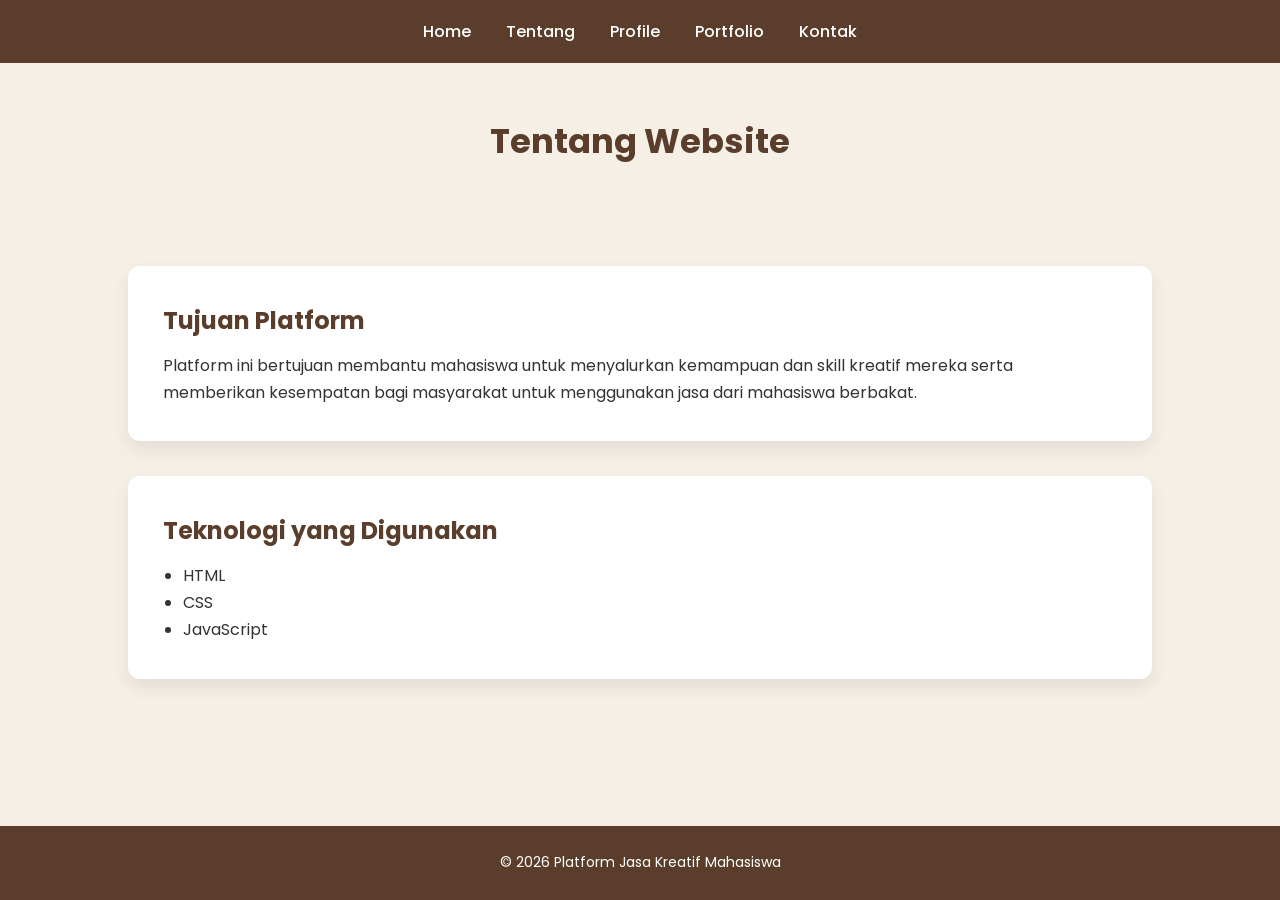
<file: about.html>
<!DOCTYPE html>
<html lang="id">
<head>
    <meta charset="UTF-8">
    <title>About</title>

    <!-- CSS -->
    <link rel="stylesheet" href="css/style.css">

    <!-- Google Font -->
    <link href="https://fonts.googleapis.com/css2?family=Poppins:wght@300;400;500;600;700&display=swap" rel="stylesheet">
</head>

<body>

<!-- Navbar -->
<nav>
    <ul>
        <li><a href="index.html">Home</a></li>
        <li><a href="about.html">Tentang</a></li>
        <li><a href="profile.html">Profile</a></li>
        <li><a href="portfolio.html">Portfolio</a></li>
        <li><a href="contact.html">Kontak</a></li>

    </ul>
</nav>

<!-- Header -->
<header>
    <h1>Tentang Website</h1>
</header>

<main>
    <div class="container">

    <div class="content-box">
        <h2>Tujuan Platform</h2>
        <p>
            Platform ini bertujuan membantu mahasiswa untuk menyalurkan kemampuan
            dan skill kreatif mereka serta memberikan kesempatan bagi masyarakat
            untuk menggunakan jasa dari mahasiswa berbakat.
        </p>
    </div>

    <div class="content-box">
        <h2>Teknologi yang Digunakan</h2>
        <ul>
            <li>HTML</li>
            <li>CSS</li>
            <li>JavaScript</li>
        </ul>
    </div>

</div>
</main>
<!-- Footer -->
<footer>
    <p>© 2026 Platform Jasa Kreatif Mahasiswa</p>
</footer>

</body>
</html>
</file>
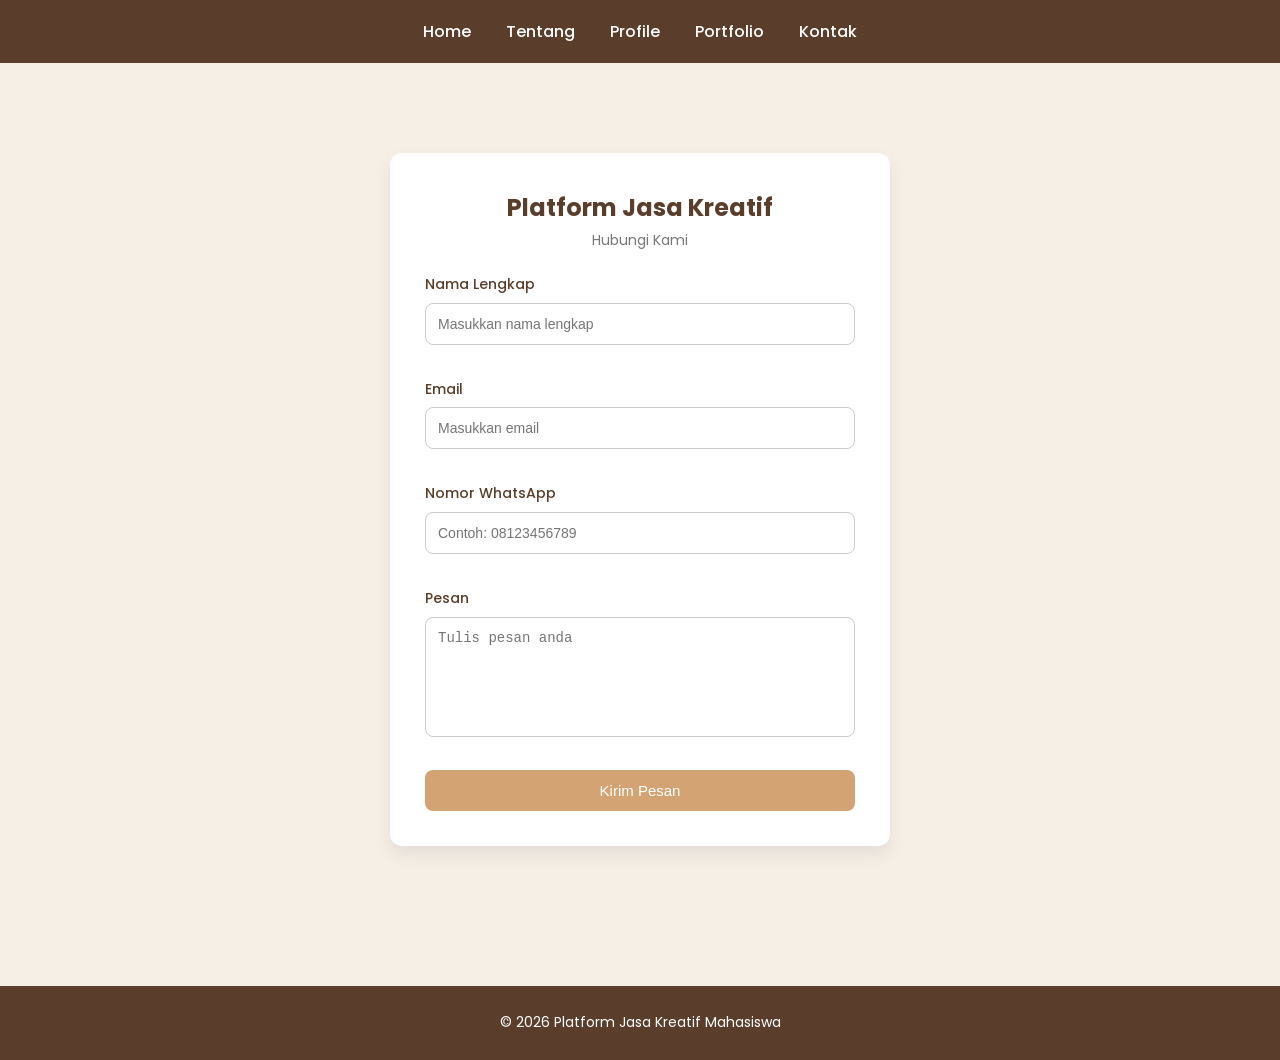
<file: contact.html>
<!DOCTYPE html>
<html lang="id">
<head>
    <meta charset="UTF-8">
    <title>Contact</title>

    <!-- CSS -->
    <link rel="stylesheet" href="css/style.css">

    <!-- Google Font -->
    <link href="https://fonts.googleapis.com/css2?family=Poppins:wght@300;400;500;600;700&display=swap" rel="stylesheet">
</head>

<body>

<!-- Navbar -->
<nav>
    <ul>
        <li><a href="index.html">Home</a></li>
        <li><a href="about.html">Tentang</a></li>
        <li><a href="profile.html">Profile</a></li>
        <li><a href="portfolio.html">Portfolio</a></li>
        <li><a href="contact.html">Kontak</a></li>

    </ul>
</nav>

<main>
    <header>

    <div class="contact-card">

        <h2>Platform Jasa Kreatif</h2>
        <p class="contact-subtitle">Hubungi Kami</p>

        <form>

            <div class="form-group">
                <label>Nama Lengkap</label>
                <input type="text" placeholder="Masukkan nama lengkap">
            </div>

            <div class="form-group">
                <label>Email</label>
                <input type="email" placeholder="Masukkan email">
            </div>

            <div class="form-group">
                <label>Nomor WhatsApp</label>
                <input type="tel" placeholder="Contoh: 08123456789">
            </div>

            <div class="form-group">
                <label>Pesan</label>
                <textarea placeholder="Tulis pesan anda"></textarea>
            </div>

            <button type="submit">Kirim Pesan</button>

        </form>

    </div>

</header>
</main>
<!-- Footer -->
<footer>
    <p>© 2026 Platform Jasa Kreatif Mahasiswa</p>
</footer>

</body>
</html>
</file>
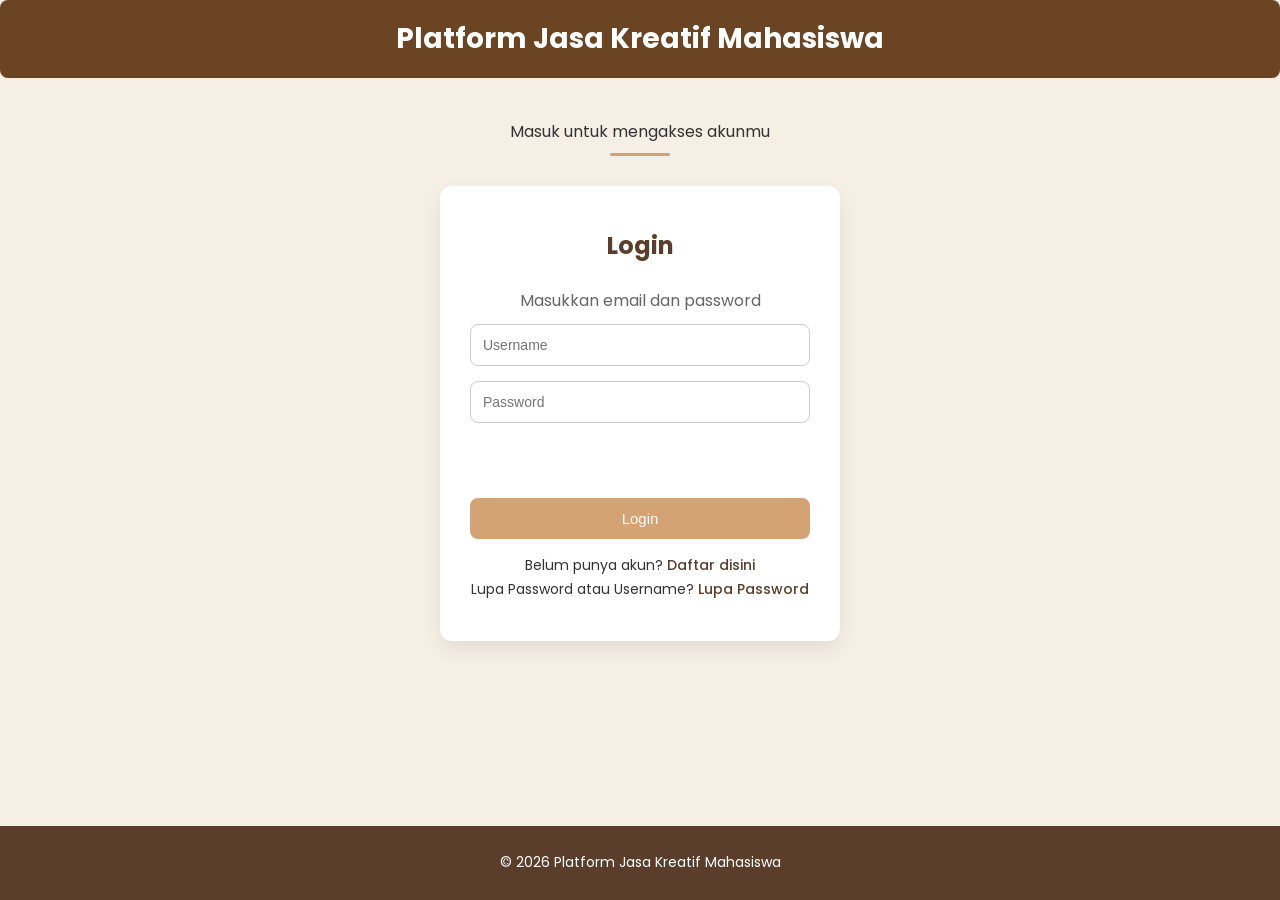
<file: login.html>
<!DOCTYPE html>
<html lang="id">
<head>
    <meta charset="UTF-8">
    <meta name="viewport" content="width=device-width, initial-scale=1.0">
    <title>Login - Platform Jasa Kreatif Mahasiswa</title>

  
    <link rel="stylesheet" href="css/style.css">

    <link href="https://fonts.googleapis.com/css2?family=Poppins:wght@300;400;500;600&display=swap" rel="stylesheet">
</head>

<body>

<main>

<!-- Header -->
<div class="title-box">
    <h1>Platform Jasa Kreatif Mahasiswa</h1>
</div>

<p class="subtitle">Masuk untuk mengakses akunmu</p>

<!-- Login Section -->
<div class="login-container">

    <div class="login-box">
        <h2>Login</h2>
        <p>Masukkan email dan password</p>

        <form id="loginForm">
            <input type="text" id="username" placeholder="Username" required>
            <input type="password" id="password" placeholder="Password" required>

            <button type="submit">Login</button>
        </form>

        <div class="register-link">
            Belum punya akun? <a href="register.html">Daftar disini</a><br>
            Lupa Password atau Username? <a href="lupapassword.html">Lupa Password</a>
        </div>

    </div>

</div>

</main>

<!-- Footer -->
<footer>
    <p>© 2026 Platform Jasa Kreatif Mahasiswa</p>
</footer>

<!-- JavaScript -->
<script src="assets/js/validasi.js"></script>

</body>
</html>
</file>
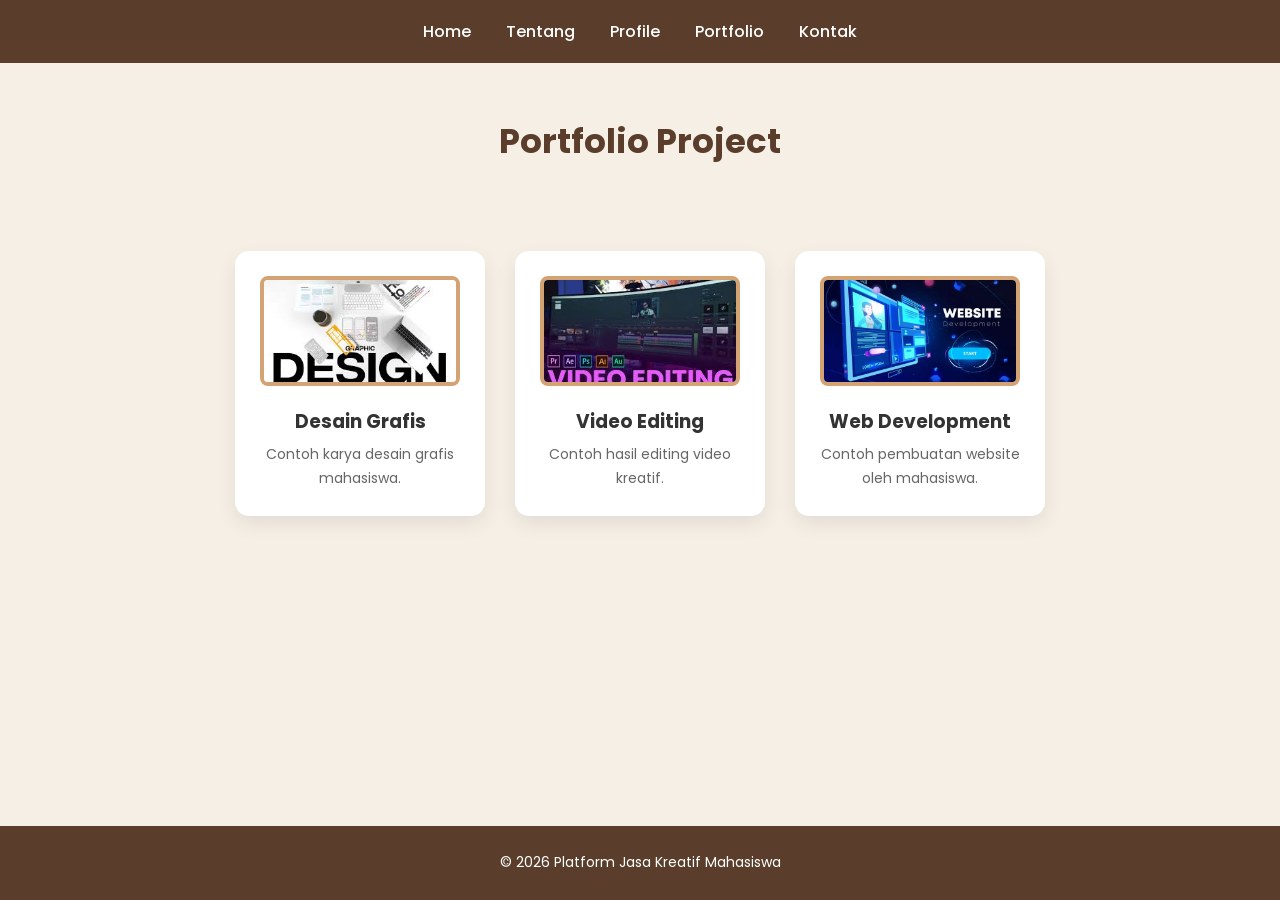
<file: portfolio.html>
<!DOCTYPE html>
<html lang="id">
<head>
    <meta charset="UTF-8">
    <title>Portfolio - Platform Jasa Kreatif Mahasiswa</title>

   
    <link rel="stylesheet" href="css/style.css">

  
    <link href="https://fonts.googleapis.com/css2?family=Poppins:wght@300;400;500;600;700&display=swap" rel="stylesheet">
</head>

<body>


<nav>
    <ul>
        <li><a href="index.html">Home</a></li>
        <li><a href="about.html">Tentang</a></li>
        <li><a href="profile.html">Profile</a></li>
        <li><a href="portfolio.html">Portfolio</a></li>
        <li><a href="contact.html">Kontak</a></li>

    </ul>
</nav>


<header>
    <h1>Portfolio Project</h1>
</header>


<main>

<div class="container">

    <div class="card-container">

        <div class="card portfolio-card">
            <img src="assets/images/project1.jpg" alt="Project Desain Grafis">
            <h3>Desain Grafis</h3>
            <p>Contoh karya desain grafis mahasiswa.</p>
        </div>

        <div class="card portfolio-card">
            <img src="assets/images/project2.jpg" alt="Project Video Editing">
            <h3>Video Editing</h3>
            <p>Contoh hasil editing video kreatif.</p>
        </div>

        <div class="card portfolio-card">
            <img src="assets/images/project3.jpg" alt="Project Web Development">
            <h3>Web Development</h3>
            <p>Contoh pembuatan website oleh mahasiswa.</p>
        </div>

    </div>

</div>

</main>

<!-- Footer -->
<footer>
    <p>© 2026 Platform Jasa Kreatif Mahasiswa</p>
</footer>

</body>
</html>
</file>
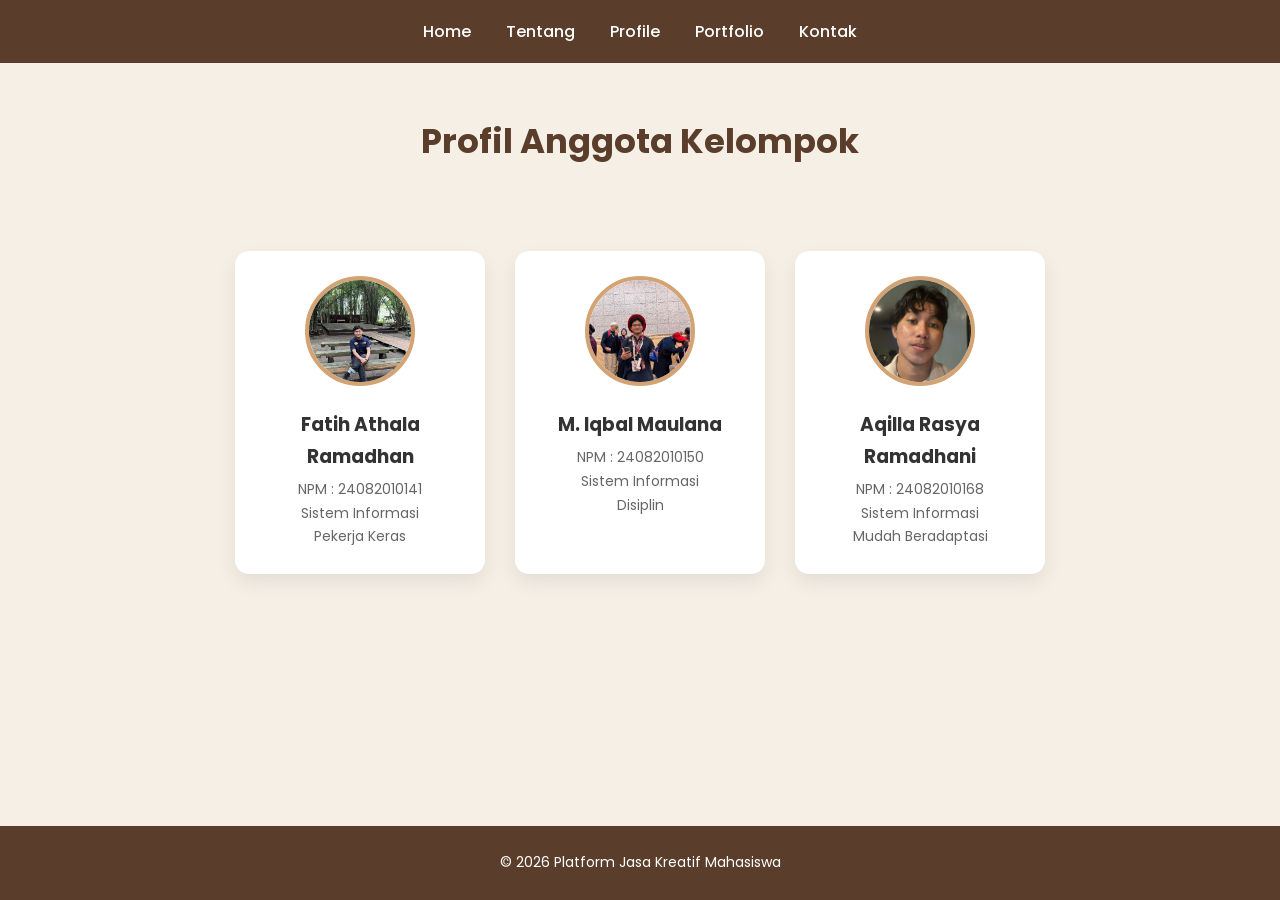
<file: profile.html>
<!DOCTYPE html>
<html lang="id">
<head>
    <meta charset="UTF-8">
    <title>Profile</title>

    <!-- CSS -->
    <link rel="stylesheet" href="css/style.css">

    <!-- Font -->
    <link href="https://fonts.googleapis.com/css2?family=Poppins:wght@300;400;500;600;700&display=swap" rel="stylesheet">
</head>

<body>

<!-- Navbar -->
<nav>
    <ul>
        <li><a href="index.html">Home</a></li>
        <li><a href="about.html">Tentang</a></li>
        <li><a href="profile.html">Profile</a></li>
        <li><a href="portfolio.html">Portfolio</a></li>
        <li><a href="contact.html">Kontak</a></li>
     
    </ul>
</nav>

<!-- Header -->
<header>
    <h1>Profil Anggota Kelompok</h1>
</header>

<main>
    <div class="container">

    <div class="card-container">

        <div class="card">
            <img src="assets/images/fatih.jpeg" alt="Fatih Athala Ramadhan">
            <h3>Fatih Athala Ramadhan</h3>
            <p>NPM : 24082010141</p>
            <p>Sistem Informasi</p>
            <p>Pekerja Keras</p>
        </div>

        <div class="card">
            <img src="assets/images/iqbal.jpeg" alt="M. Iqbal Maulana">
            <h3>M. Iqbal Maulana</h3>
            <p>NPM : 24082010150</p>
            <p>Sistem Informasi</p>
            <p>Disiplin</p>
        </div>

        <div class="card">
            <img src="assets/images/aqilla.jpeg" alt="Aqilla Rasya Ramadhani">
            <h3>Aqilla Rasya Ramadhani</h3>
            <p>NPM : 24082010168</p>
            <p>Sistem Informasi</p>
            <p>Mudah Beradaptasi</p>
        </div>

    </div>

</div>
</main>
<!-- Footer -->
<footer>
    <p>© 2026 Platform Jasa Kreatif Mahasiswa</p>
</footer>

</body>
</html>
</file>
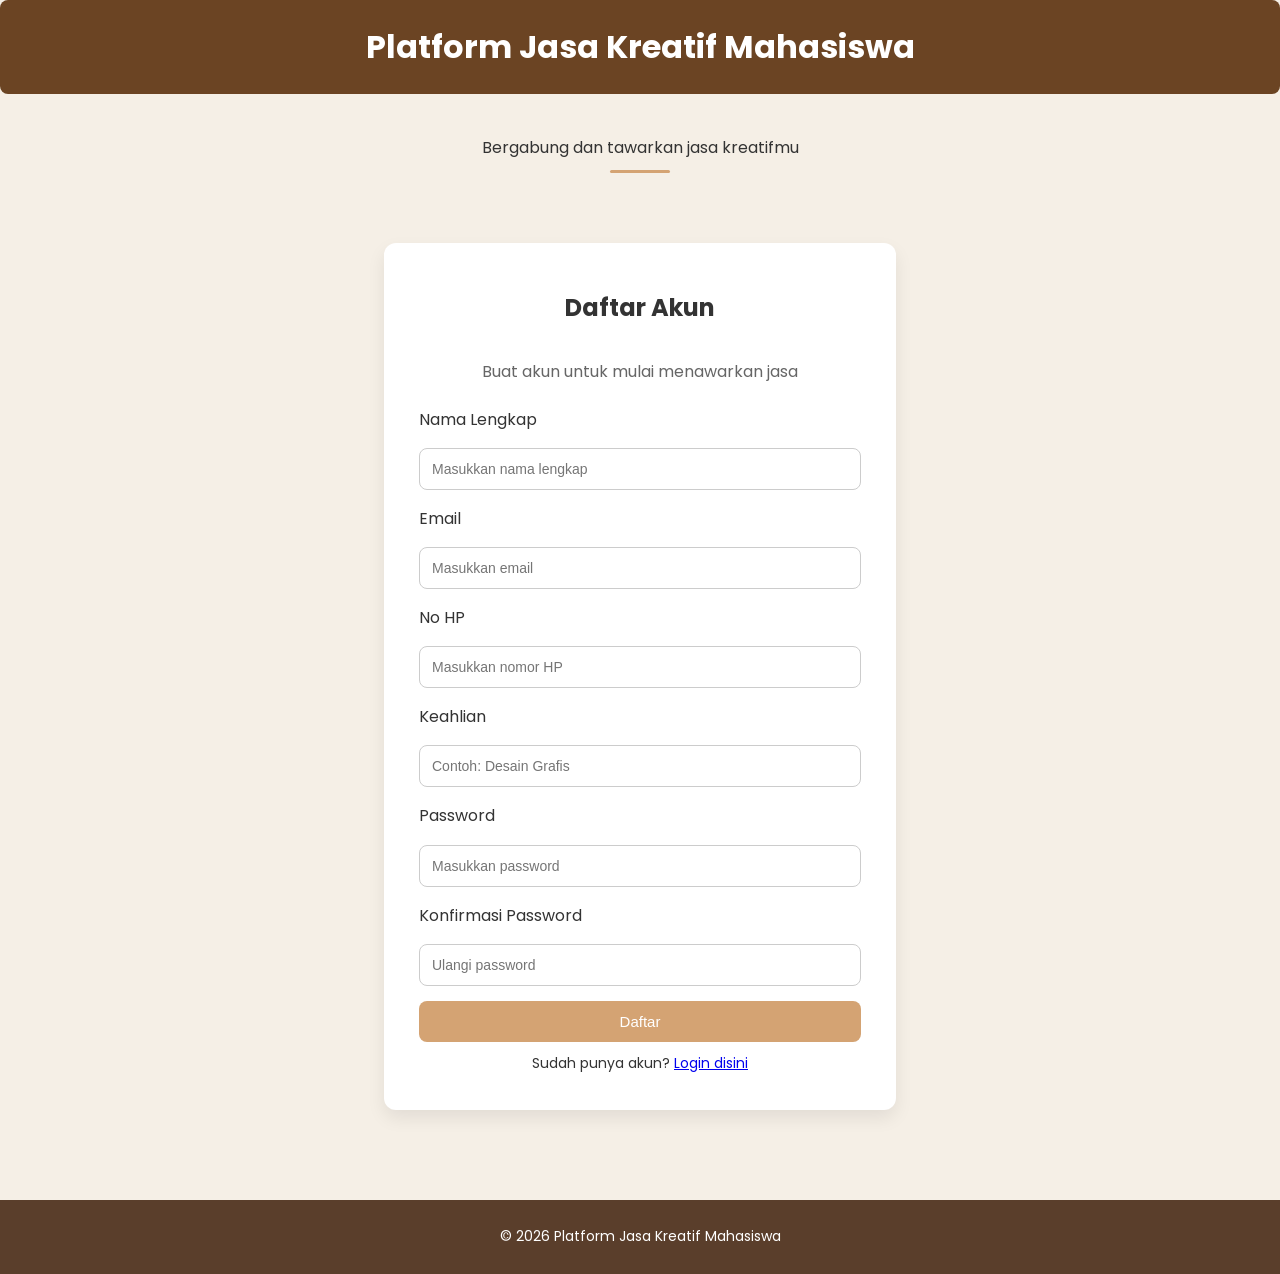
<file: register.html>
<!DOCTYPE html>
<html lang="id">
<head>
    <meta charset="UTF-8">
    <meta name="viewport" content="width=device-width, initial-scale=1.0">
    <title>Register - Platform Jasa Kreatif Mahasiswa</title>

    <!-- CSS -->
    <link rel="stylesheet" href="css/style.css">

    <!-- Google Font -->
    <link href="https://fonts.googleapis.com/css2?family=Poppins:wght@300;400;500;600&display=swap" rel="stylesheet">
</head>

<body>


<div class="title-card">
    <h1>Platform Jasa Kreatif Mahasiswa</h1>
    </div>
    <p class="subtitle">Bergabung dan tawarkan jasa kreatifmu</p>


<!-- Register Section -->
<div class="register-container">

    <div class="register-box">
        <h2>Daftar Akun</h2>
        <p>Buat akun untuk mulai menawarkan jasa</p>

        <form>

            <label for="nama">Nama Lengkap</label>
            <input type="text" id="nama" name="nama" placeholder="Masukkan nama lengkap" required>

            <label for="email">Email</label>
            <input type="email" id="email" name="email" placeholder="Masukkan email" required>

            <label for="hp">No HP</label>
            <input type="text" id="hp" name="hp" placeholder="Masukkan nomor HP">

            <label for="skill">Keahlian</label>
            <input type="text" id="skill" name="skill" placeholder="Contoh: Desain Grafis">

            <label for="password">Password</label>
            <input type="password" id="password" name="password" placeholder="Masukkan password" required>

            <label for="confirm">Konfirmasi Password</label>
            <input type="password" id="confirm" name="confirm" placeholder="Ulangi password" required>

            <button type="submit">Daftar</button>

        </form>

        <div class="login-link">
            Sudah punya akun? <a href="login.html">Login disini</a>
        </div>

    </div>

</div>

<!-- Footer -->
<footer>
    <p>© 2026 Platform Jasa Kreatif Mahasiswa</p>
</footer>

</body>
</html>
</file>
<file: css/style.css>
*{
    margin:0;
    padding:0;
    box-sizing:border-box;
}

/* Font Website */

body{
    font-family:'Poppins', Arial, Helvetica, sans-serif;
    background:#f5efe6;
    color:#333;
    line-height:1.7;
    min-height:100vh;
    display:flex;
    flex-direction:column;
}

main{
    flex:1;
}

nav{
    background:#5a3e2b;
    padding:18px;
}

nav ul{
    list-style:none;
    display:flex;
    justify-content:center;
    gap:35px;
}

nav ul li a{
    text-decoration:none;
    color:white;
    font-weight:500;
    font-size:16px;
    transition:0.3s;
}

nav ul li a:hover{
    color:#ffd6a5;
}

/* Header */

header{
    text-align:center;
    padding:50px 20px;
}

header h1{
    color:#5a3e2b;
    font-size:34px;
    margin-bottom:10px;
}

header p{
    color:#666;
    font-size:16px;
}

/* Container */

.container{
    width:80%;
    margin:auto;
}

/* Box teks */

.content-box{
    background:white;
    padding:35px;
    margin:35px 0;
    border-radius:12px;
    box-shadow:0 8px 18px rgba(0,0,0,0.08);
}

.content-box h2{
    color:#5a3e2b;
    margin-bottom:10px;
}

.content-box p{
    margin-top:8px;
}

.content-box ul{
    margin-top:10px;
    padding-left:20px;
}


.card-container{
    display:flex;
    justify-content:center;
    flex-wrap:wrap;
    gap:30px;
    margin-top:20px;
}


.card{
    background:white;
    width:250px;
    text-align:center;
    padding:25px;
    border-radius:14px;
    box-shadow:0 8px 20px rgba(0,0,0,0.08);
    transition:0.3s;
}

.card:hover{
    transform:translateY(-8px);
    box-shadow:0 12px 25px rgba(0,0,0,0.12);
}

.card img{
    width:110px;
    height:110px;
    border-radius:50%;
    object-fit:cover;
    margin-bottom:15px;
    border:4px solid #d4a373;
}

.card h3{
    margin-bottom:5px;
}

.card p{
    font-size:14px;
    color:#666;
}


.portfolio-card img{
    width:100%;
    border-radius:8px;
    margin-bottom:12px;
}

.portfolio-card h3{
    margin-bottom:5px;
}

.portfolio-card p{
    font-size:14px;
    color:#666;
}

/* Contact Form */

form{
    display:flex;
    flex-direction:column;
    gap:18px;
}

input, textarea{
    padding:12px;
    border-radius:8px;
    border:1px solid #ccc;
    font-size:14px;
}

textarea{
    resize: none;
}

textarea{
    min-height:120px;
}

button{
    background:#d4a373;
    color:white;
    border:none;
    padding:12px;
    border-radius:8px;
    cursor:pointer;
    font-size:15px;
    transition:0.3s;
}

button:hover{
    background:#b08968;
}


footer{
    text-align:center;
    padding:25px;
    background:#5a3e2b;
    color:white;
    margin-top:50px;
    font-size:14px;
}

/* Contact Card */

.contact-card{
    max-width:500px;
    margin:40px auto;
    background:white;
    padding:35px;
    border-radius:12px;
    box-shadow:0 8px 18px rgba(0,0,0,0.08);
}

.contact-card h2{
    text-align:center;
    color:#5a3e2b;
}

.contact-subtitle{
    text-align:center;
    color:#777;
    font-size:14px;
    margin-bottom:20px;
}

/* Form Group */

.form-group{
    display:flex;
    flex-direction:column;
    text-align:left;
    margin-bottom:15px;
}

.form-group label{
    margin-bottom:6px;
    font-size:14px;
    font-weight:500;
    color:#5a3e2b;
}

.contact-card input,
.contact-card textarea{
    width:100%;
}
.title-card{
    background:#6b4423;
    padding:20px;
    border-radius:8px;
    width:100%;
    margin:0px;
}
.title-card h1{
    color:white;
    text-align:center;
}
.register-container{
    width:40%;
    margin: 40px auto;
}

.register-box{
    background:white;
    padding:35px;
    border-radius:12px;
    box-shadow:0 8px 18px rgba(0,0,0,0.08);
}

.register-box h2{
    text-align:center;
    margin-top:10px;
    margin-bottom:30px;
}
.register-box p{
    text-align:center;
    color:#666;
    margin-bottom:20px;
}

.register-box form{
    display:flex;
    flex-direction:column;
    gap:15px;
}

.login-link{
    text-align:center;
    margin-top:10px;
    font-size:14px;
}

.title-box{
    background:#6b4423;
    padding:15px 25px;
    border-radius:8px;
    width:auto;
    margin: auto;
}
.title-box h1{
    color:white;
    margin:0;
    font-size:28px;
    text-align:center;
}
.subtitle{
   text-align:center;
    margin:10px 0 30px 0;
    margin-top:40px;
}
.subtitle::after{
    content:"";
    display:block;
    width:60px;
    height:3px;
    background:#d4a373;
    margin:8px auto 0;
    border-radius:3px;

}
.login-container{
    display: flex;
    justify-content: center;
    align-items: center;
    margin-top: 10px;
}

.login-box{
    width:400px;
    margin:auto;
    background:white;
    padding:40px 30px;
    border-radius:12px;
    box-shadow:0 8px 18px rgba(0,0,0,0.08);
    
}

.login-box h2{
    margin-bottom:20px;
    text-align:center;
    color:#5a3e2b;

}

.login-box p{
    text-align:center;
    color:#666;
    margin-bottom:10px;
}

.login-box form{
    display:flex;
    flex-direction:column;
    gap:15px;
}
.login-box button{
    margin-top:60px;
}

.register-link{
    text-align:center;
    margin-top:15px;
    font-size:14px;
}

.register-link a{
    color:#5a3e2b;
    text-decoration:none;
    font-weight:500;
}

.register-link a:hover{
    text-decoration:underline;
}
</file>
